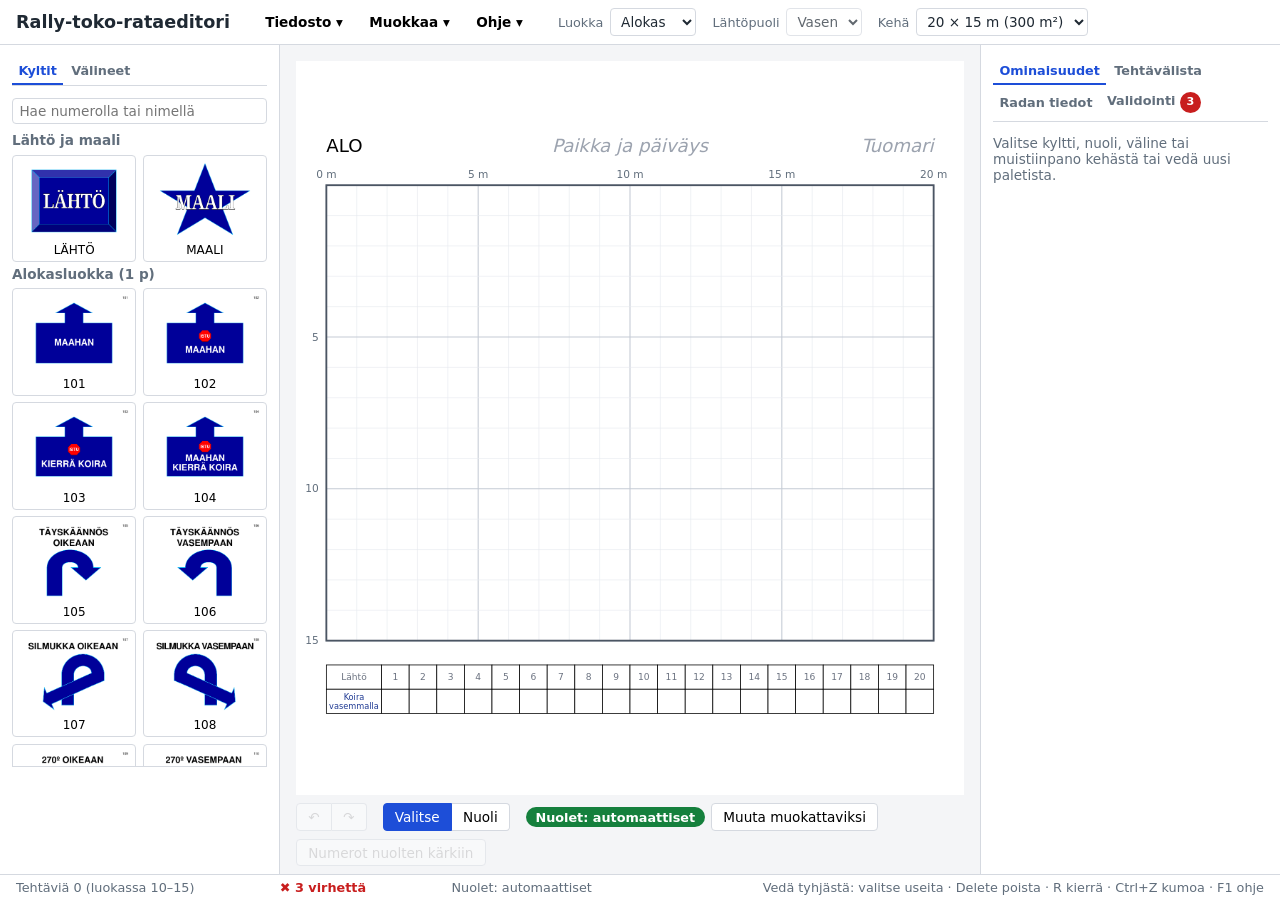
<file: index.html>
<!doctype html>
<html lang="fi">
<head>
  <meta charset="utf-8">
  <meta name="viewport" content="width=device-width, initial-scale=1">
  <!-- Sama käytäntö kuin deploy/nginx.conf-otsakkeissa (frame-ancestors toimii vain otsakkeena);
       tarvitaan GitHub Pagesissa, joka ei salli omia HTTP-otsakkeita. -->
  <meta http-equiv="Content-Security-Policy" content="default-src 'self'; script-src 'self'; style-src 'self'; img-src 'self' data: blob:; connect-src 'self'; object-src 'none'; base-uri 'self'; form-action 'self'">
  <meta name="referrer" content="strict-origin-when-cross-origin">
  <title>Rally-toko-rataeditori</title>
  <link rel="stylesheet" href="styles.min.css">
  <script type="module" src="app.min.js"></script>
</head>
<body>
  <header class="topbar">
    <h1 id="app-title">Rally-toko-rataeditori</h1>
    <nav class="menubar" aria-label="Valikot">
      <div class="menu">
        <button type="button" id="menu-file" aria-haspopup="true" aria-expanded="false">Tiedosto ▾</button>
        <div role="menu" aria-labelledby="menu-file" hidden>
          <button type="button" role="menuitem" data-action="newCourse">Uusi rata</button>
          <button type="button" role="menuitem" data-action="open">Avaa… <kbd>Ctrl+O</kbd></button>
          <button type="button" role="menuitem" data-action="save">Tallenna <kbd>Ctrl+S</kbd></button>
          <button type="button" role="menuitem" data-action="saveAs">Tallenna nimellä… <kbd>Ctrl+Shift+S</kbd></button>
          <hr>
          <button type="button" role="menuitem" data-action="printPreview">Tulostusnäkymä / PDF… <kbd>Ctrl+P</kbd></button>
          <button type="button" role="menuitem" data-action="exportPng">Vie kuvana (PNG)</button>
          <button type="button" role="menuitem" data-action="exportSvg">Vie vektorikuvana (SVG)</button>
        </div>
      </div>
      <div class="menu">
        <button type="button" id="menu-edit" aria-haspopup="true" aria-expanded="false">Muokkaa ▾</button>
        <div role="menu" aria-labelledby="menu-edit" hidden>
          <button type="button" role="menuitem" data-action="undo">Kumoa <kbd>Ctrl+Z</kbd></button>
          <button type="button" role="menuitem" data-action="redo">Tee uudelleen <kbd>Ctrl+Y</kbd></button>
          <button type="button" role="menuitem" data-action="selectAll">Valitse kaikki <kbd>Ctrl+A</kbd></button>
          <button type="button" role="menuitem" data-action="deleteSelected">Poista valitut <kbd>Delete</kbd></button>
        </div>
      </div>
      <div class="menu">
        <button type="button" id="menu-help" aria-haspopup="true" aria-expanded="false">Ohje ▾</button>
        <div role="menu" aria-labelledby="menu-help" hidden>
          <button type="button" role="menuitem" data-action="help">Käyttöohje <kbd>F1</kbd></button>
          <button type="button" role="menuitem" data-action="helpShortcuts">Pikanäppäimet</button>
          <button type="button" role="menuitem" data-action="helpChecks">Editorin tarkistukset</button>
          <hr>
          <button type="button" role="menuitem" data-action="helpGeneral">Yleiset ohjeet ja kilpailun järjestäminen (1–2)</button>
          <button type="button" role="menuitem" data-action="helpRules">Radan suunnittelu (3.5)</button>
          <button type="button" role="menuitem" data-action="helpPerformance">Yleiset suoritusohjeet (4)</button>
          <button type="button" role="menuitem" data-action="helpSigns">Tehtäväkuvaukset (5)</button>
          <button type="button" role="menuitem" data-action="helpScoring">Arvostelu ja pistevähennykset (6)</button>
          <hr>
          <button type="button" role="menuitem" data-action="helpAbout">Tietoja</button>
        </div>
      </div>
    </nav>
    <input type="file" id="open-file-input" accept=".rally,application/json" hidden>
    <div class="topbar-controls">
      <label class="field inline">Luokka
        <select id="course-class"></select>
      </label>
      <label class="field inline">Lähtöpuoli
        <select id="start-side"></select>
      </label>
      <label class="field inline">Kehä
        <select id="ring-preset"></select>
      </label>
      <span id="ring-custom" class="ring-custom" hidden>
        <input id="ring-width" type="number" min="1" step="0.5" aria-label="Kehän leveys (m)"> ×
        <input id="ring-height" type="number" min="1" step="0.5" aria-label="Kehän korkeus (m)"> m
      </span>
    </div>
  </header>

  <aside id="palette" class="panel">
    <div class="tabs" role="tablist">
      <button type="button" role="tab" id="tab-signs" aria-controls="sign-panel">Kyltit</button>
      <button type="button" role="tab" id="tab-equipment" aria-controls="equipment-panel">Välineet</button>
    </div>
    <div id="sign-panel" class="palette-panel" role="tabpanel" aria-labelledby="tab-signs">
      <div id="replace-banner" class="replace-banner" role="status" hidden>
        <span id="replace-text"></span>
        <button type="button" id="replace-cancel" title="Peruuta (Esc)">Peruuta</button>
      </div>
      <input id="sign-search" type="search" placeholder="Hae numerolla tai nimellä" aria-label="Hae kylttiä">
      <div id="palette-list"></div>
      <div id="sign-info" class="sign-info" aria-live="polite"></div>
    </div>
    <div id="equipment-panel" class="palette-panel" role="tabpanel" aria-labelledby="tab-equipment" hidden>
      <div id="equipment-list"></div>
      <div id="equipment-info" class="sign-info" aria-live="polite"></div>
    </div>
  </aside>

  <main class="ring-area">
    <svg id="ring" role="application" aria-label="Kilpailukehä"></svg>
    <div id="toolbar" class="toolbar">
      <div class="tool-group" role="group" aria-label="Kumoa ja tee uudelleen">
        <button type="button" id="undo" data-action="undo" title="Kumoa (Ctrl+Z)" aria-label="Kumoa">↶</button>
        <button type="button" id="redo" data-action="redo" title="Tee uudelleen (Ctrl+Y)" aria-label="Tee uudelleen">↷</button>
      </div>
      <div class="tool-group" role="group" aria-label="Työkalu">
        <button type="button" id="tool-select" data-tool="select" title="Valitse ja siirrä (V)">Valitse</button>
        <button type="button" id="tool-arrow" data-tool="arrow" title="Piirrä nuoli (A)">Nuoli</button>
      </div>
      <span class="arrow-mode-group">
        <span id="arrow-mode" class="mode-chip"></span>
        <button type="button" id="arrow-mode-toggle"></button>
        <button type="button" id="add-missing-arrows" title="Lisää muokattava nuoli peräkkäisille kylteille, joilla sitä ei vielä ole" hidden>Lisää puuttuvat nuolet</button>
      </span>
      <button type="button" id="place-numbers" title="Siirrä numeropallot nuolten kärkien jatkeelle, jotta kärjet jäävät näkyviin">Numerot nuolten kärkiin</button>
      <span id="tool-hint" class="tool-hint" aria-live="polite"></span>
    </div>
  </main>

  <aside id="properties-panel" class="panel">
    <div class="tabs" role="tablist">
      <button type="button" role="tab" id="tab-properties" aria-controls="properties">Ominaisuudet</button>
      <button type="button" role="tab" id="tab-tasks" aria-controls="task-list">Tehtävälista</button>
      <button type="button" role="tab" id="tab-info" aria-controls="course-info">Radan tiedot</button>
      <button type="button" role="tab" id="tab-validation" aria-controls="validation">Validointi <span id="validation-badge" class="badge"></span></button>
    </div>
    <div id="properties" role="tabpanel" aria-labelledby="tab-properties"></div>
    <div id="task-list" role="tabpanel" aria-labelledby="tab-tasks" hidden></div>
    <div id="course-info" class="course-info" role="tabpanel" aria-labelledby="tab-info" hidden></div>
    <div id="validation" role="tabpanel" aria-labelledby="tab-validation" hidden></div>
  </aside>

  <aside id="help-panel" class="help-panel" aria-label="Ohje" hidden>
    <div class="help-header">
      <strong class="help-title">Ohje</strong>
      <input id="help-search" type="search" placeholder="Hae ohjeesta" aria-label="Hae ohjeesta">
      <button type="button" id="help-prev" title="Edellinen osuma (Shift+Enter)" aria-label="Edellinen osuma">‹</button>
      <button type="button" id="help-next" title="Seuraava osuma (Enter)" aria-label="Seuraava osuma">›</button>
      <button type="button" id="help-expand" aria-pressed="false" aria-label="Laajenna tai kavenna ohje">⇔</button>
      <button type="button" id="help-close" title="Sulje (Esc)" aria-label="Sulje ohje">×</button>
      <span id="help-count" class="help-count" aria-live="polite"></span>
    </div>
    <div class="help-main">
      <details class="help-toc" open>
        <summary>Sisällys</summary>
        <nav id="help-toc" aria-label="Ohjeen sisällys"></nav>
      </details>
      <article id="help-content" class="help-content" tabindex="-1"></article>
    </div>
  </aside>

  <div id="toasts" class="toasts" aria-live="polite"></div>
  <section id="print-preview" class="print-preview" aria-label="Tulostusnäkymä" hidden>
    <div class="preview-toolbar">
      <strong>Tulostusnäkymä (A4 vaaka)</strong>
      <span class="print-options"></span>
      <button type="button" id="print-print" title="Tulosta tai tallenna PDF:nä selaimen tulostusikkunasta">Tulosta / PDF</button>
      <button type="button" id="print-png">Vie PNG</button>
      <button type="button" id="print-svg">Vie SVG</button>
      <button type="button" id="print-close" title="Sulje (Esc)">Sulje</button>
    </div>
    <div class="sheet-holder"></div>
  </section>
  <footer class="statusbar">
    <span id="status-tasks"></span>
    <span id="status-validation"></span>
    <span id="status-arrows"></span>
    <span id="status-saved"></span>
    <span class="shortcuts" title="Delete poista · R kierrä · nuolinäppäimet siirtävät (Shift = 1 m) · Alt+↑/↓ järjestys · V valitse · A nuoli · Shift+klikkaus lisää valintaan · Ctrl+A valitse kaikki · Esc peruuta · F1 ohje">Vedä tyhjästä: valitse useita · Delete poista · R kierrä · Ctrl+Z kumoa · F1 ohje</span>
  </footer>
</body>
</html>
</file>
<file: styles.min.css>
:root{--bg: #f4f5f7;--panel: #ffffff;--border: #d5d9e0;--text: #1f2933;--muted: #616e7c;--accent: #1d4ed8;--danger: #c81e1e;--warning: #d97706;--ring-bg: #ffffff;--grid: #e6e9ee;--grid-major: #c5cbd5;--official-fill: #dee6ef;--official-orange: #ff8000;--official-orange-dark: #b85c00;--official-green: #158466;--official-brown: #7b3d00;--points-1: #ffffff;--points-2: #cfe2f3;--points-3: #ffd966;--points-4: #a9d18e;font-family:system-ui,-apple-system,Segoe UI,sans-serif;color:var(--text)}*{box-sizing:border-box}body{margin:0;height:100vh;display:grid;grid-template:"top top top" auto "left main right" 1fr "status status status" auto / 280px 1fr 300px;background:var(--bg)}h1{font-size:1.1rem;margin:0}h2{font-size:.95rem;margin:0 0 .5rem}h3{font-size:.85rem;margin:.75rem 0 .4rem;color:var(--muted)}.topbar{grid-area:top;display:flex;flex-wrap:wrap;align-items:center;gap:.5rem 1.5rem;padding:.5rem 1rem;background:var(--panel);border-bottom:1px solid var(--border)}.topbar-controls{display:flex;flex-wrap:wrap;align-items:center;gap:.5rem 1rem}.field{display:flex;flex-direction:column;gap:.2rem;font-size:.8rem;color:var(--muted)}.field.inline{flex-direction:row;align-items:center;gap:.4rem}select,input,button{font:inherit;font-size:.85rem}select,input{padding:.25rem .4rem;border:1px solid var(--border);border-radius:4px;background:#fff;color:var(--text)}.ring-custom input{width:4.5rem}.ring-custom{font-size:.85rem}.panel{padding:.75rem;background:var(--panel);overflow-y:auto;min-height:0}#palette{grid-area:left;border-right:1px solid var(--border);display:flex;flex-direction:column;overflow:hidden}#sign-search{margin-bottom:.25rem}.palette-panel{display:flex;flex-direction:column;flex:1;min-height:0}.palette-panel[hidden]{display:none}#equipment-list{flex:1;overflow-y:auto}#properties-panel{overflow-x:hidden}#properties-panel{grid-area:right;border-left:1px solid var(--border)}#sign-search{width:100%}#palette-list{flex:1;overflow-y:auto;min-height:0}.palette-grid{display:grid;grid-template-columns:repeat(2,1fr);gap:.4rem}.palette-item{display:flex;flex-direction:column;align-items:center;gap:.15rem;padding:.25rem;border:1px solid var(--border);border-radius:4px;background:#fff;cursor:grab;touch-action:none;font-size:.75rem}.palette-item:hover,.palette-item:focus-visible{border-color:var(--accent);outline:none}.palette-item img{width:100%;height:auto;pointer-events:none}.sign-info{border-top:1px solid var(--border);padding-top:.5rem;font-size:.8rem;min-height:6rem}.sign-info p{margin:.3rem 0 0;color:var(--muted)}.drag-ghost{position:fixed;width:110px;transform:translate(-50%,-50%);opacity:.85;pointer-events:none;z-index:10}.ring-area{grid-area:main;padding:1rem 1rem .5rem;min-width:0;min-height:0;display:flex;flex-direction:column;gap:.5rem}#ring{flex:1;width:100%;min-height:0;touch-action:none;user-select:none}#ring.tool-arrow{cursor:crosshair}.ring-border{fill:var(--ring-bg);fill-opacity:0;stroke:#4b5563;stroke-width:.06}.grid{pointer-events:none}.grid-line{stroke:var(--grid);stroke-width:.02}.grid-line.major{stroke:var(--grid-major);stroke-width:.035}.grid-label{font-size:.35px;fill:var(--muted);text-anchor:middle}.grid-label.vertical{text-anchor:end}#ring{background:var(--ring-bg)}.sign{cursor:move}.sign-frame{fill:none;stroke:#1f3a93;stroke-width:.025}.sign.selected .sign-frame{stroke:var(--accent);stroke-dasharray:.15 .08}.sign.has-warning .sign-frame{stroke:var(--warning);stroke-width:.06}.sign.has-error .sign-frame,.sign.not-allowed .sign-frame{stroke:var(--danger);stroke-width:.08}.rotate-stem{stroke:var(--accent);stroke-width:.04}.rotate-handle{fill:#fff;stroke:var(--accent);stroke-width:.06;cursor:grab}#properties .hint{color:var(--muted);font-size:.85rem}.properties-image{width:100%;border:1px solid var(--border);border-radius:4px}#selected-name{color:var(--text);font-size:.95rem}.properties-meta,.properties-position{font-size:.8rem;color:var(--muted)}#selected-description{font-size:.85rem;line-height:1.4}p.warning{color:var(--danger);font-size:.85rem;font-weight:600}.button-row{display:flex;flex-wrap:wrap;gap:.4rem;margin-top:.6rem}button{padding:.3rem .7rem;border:1px solid var(--border);border-radius:4px;background:#fff;cursor:pointer}button:hover{border-color:var(--accent)}button.danger{color:var(--danger)}#selected-rotation{width:6rem}.statusbar{grid-area:status;display:flex;flex-wrap:wrap;justify-content:space-between;gap:.25rem 1rem;padding:.3rem 1rem;font-size:.8rem;background:var(--panel);border-top:1px solid var(--border);color:var(--muted)}.toolbar{display:flex;flex-wrap:wrap;align-items:center;gap:.5rem 1rem}.tool-group{display:inline-flex}.tool-group button{border-radius:0}.tool-group button:first-child{border-radius:4px 0 0 4px}.tool-group button:last-child{border-radius:0 4px 4px 0;border-left:none}button[aria-pressed=true]{background:var(--accent);border-color:var(--accent);color:#fff}button:disabled{opacity:.45;cursor:default}.tool-hint{font-size:.8rem;color:var(--muted)}.tabs{display:flex;flex-wrap:wrap;gap:.1rem;border-bottom:1px solid var(--border);margin-bottom:.75rem}.tabs [role=tab]{border:none;border-bottom:2px solid transparent;border-radius:0;background:none;padding:.35rem .4rem;font-weight:600;font-size:.8rem;color:var(--muted);white-space:nowrap}.tabs [role=tab][aria-selected=true]{color:var(--accent);border-bottom-color:var(--accent)}.field-row{display:flex;gap:.75rem}.field-row input{width:6rem}.task-list{list-style:none;margin:0;padding:0;font-size:.85rem}.task-list li{display:flex;align-items:center;gap:.4rem;padding:.3rem .25rem;border-bottom:1px solid var(--grid);cursor:grab}.task-list li.selected{background:#e8efff}.task-list li.drop-target{box-shadow:inset 0 2px 0 var(--accent)}.task-number{min-width:1.6rem;height:1.6rem;display:inline-grid;place-items:center;border-radius:50%;background:#111;color:#fff;font-weight:700;font-size:.75rem}.task-number:empty{background:none}.task-name{flex:1}.task-list button{padding:.1rem .35rem;font-size:.7rem}.number{cursor:move}.number-ball{fill:var(--official-fill);stroke:#000;stroke-width:.03}.number-text{fill:#000;font-size:.42px;font-weight:700;text-anchor:middle;dominant-baseline:central;pointer-events:none}.side-ball{pointer-events:none}.number.side-right .number-ball{fill:var(--points-4)}.number-half{fill:var(--points-4);pointer-events:none}.number-outline{fill:none;stroke:#000;stroke-width:.03;pointer-events:none}.number-text.side-change{font-size:.27px}.auto-arrow{fill:none;stroke:#111;stroke-width:.04;pointer-events:none}.arrow{cursor:move}.arrow-line{fill:none;stroke:#374151;stroke-width:.07;pointer-events:none}.arrow-hit{fill:none;stroke:transparent;stroke-width:.5}.arrow.selected .arrow-line{stroke:var(--accent)}.arrowhead{fill:#374151}.arrowhead.auto{fill:#111}.arrowhead.selected{fill:var(--accent)}.point-handle{fill:#fff;stroke:var(--accent);stroke-width:.05;cursor:grab}.draft-arrow{fill:none;stroke:var(--accent);stroke-width:.06;stroke-dasharray:.2 .1;pointer-events:none}.draft-point{fill:var(--accent);pointer-events:none}.equipment-icon{width:64px;height:64px;pointer-events:none}svg.drag-ghost{width:70px;height:70px}.equipment{cursor:move}.equipment-hit{fill:transparent}.equipment.group-selected .equipment-hit{fill:#1d4ed814;stroke:var(--accent);stroke-width:.03;stroke-dasharray:.06 .06}.equipment.selected .equipment-hit{fill:#1d4ed81f;stroke:var(--accent);stroke-width:.04;stroke-dasharray:.1 .06}.cone-body{fill:#f97316;stroke:#9a3412;stroke-width:.02}.cone-base{fill:#fb923c;stroke:#9a3412;stroke-width:.02}.cone-stripe{stroke:#fff;stroke-width:.06}.call-ring{fill:none;stroke:var(--accent);stroke-width:.05;stroke-dasharray:.12 .06}.jump-bar{fill:#fde047;stroke:#1f2933;stroke-width:.02}.jump-post{fill:#1f2933}.lure-bowl{fill:#e7e5e4;stroke:#57534e;stroke-width:.03}.lure-hole{fill:#57534e}.note{cursor:move}.note-box{fill:#fef9c3;stroke:#ca8a04;stroke-width:.03}.note.selected .note-box{stroke:var(--accent);stroke-width:.06}.note-text{font-size:.4px;fill:#422006}textarea{font:inherit;font-size:.85rem;padding:.3rem .4rem;border:1px solid var(--border);border-radius:4px;resize:vertical;color:var(--text)}.linked-signs{border:1px solid var(--border);border-radius:4px;padding:.4rem .6rem;margin:.5rem 0;font-size:.85rem}.linked-signs legend{font-size:.8rem;color:var(--muted);padding:0 .25rem}.checkbox{display:flex;align-items:center;gap:.35rem;padding:.15rem 0}.official-cone,.official-cone-large{fill:var(--official-orange);stroke:var(--official-orange-dark);stroke-width:.02}.official-jump{fill:var(--official-brown);stroke:#000;stroke-width:.02}.official-lure{fill:var(--official-green);stroke:#0b4d3b;stroke-width:.02}.official-box{fill:var(--official-fill);stroke:#000;stroke-width:.03}.official-box-text{font-size:.34px;text-anchor:middle;fill:#000}.marker{cursor:move}.marker.selected .official-box,.marker.selected .number-ball{stroke:var(--accent);stroke-width:.06}.sheet-header{font-size:.6px;fill:#000}#sheet-layer{pointer-events:none}#sheet-header text,#summary g.summary-cell[data-number="0"]{pointer-events:auto;cursor:pointer}.sheet-header.hint{fill:#9ca3af;font-style:italic}.summary-value-text.summary-side{font-size:.27px;fill:var(--accent-dark, #1f3a93)}.summary-head,.summary-value{fill:#fff;stroke:#000;stroke-width:.025}.summary.colored .points-1 .summary-value{fill:var(--points-1)}.summary.colored .points-2 .summary-value{fill:var(--points-2)}.summary.colored .points-3 .summary-value{fill:var(--points-3)}.summary.colored .points-4 .summary-value{fill:var(--points-4)}.summary-head-text{font-size:.3px;fill:#6b7280;text-anchor:middle;dominant-baseline:central}.summary-value-text{font-size:.32px;fill:#000;text-anchor:middle;dominant-baseline:central}.course-info{display:flex;flex-direction:column;gap:.5rem}.course-info input:not([type=checkbox]),.course-info textarea{width:100%}.course-info[hidden]{display:none}.palette-group h3:first-child{margin-top:.25rem}.menubar{display:flex;gap:.25rem}.menu{position:relative}.menu>button{border:none;background:none;font-weight:600}.menu>button[aria-expanded=true],.menu>button:hover{background:var(--bg)}.menu [role=menu]{position:absolute;top:100%;left:0;z-index:20;min-width:17rem;display:flex;flex-direction:column;padding:.25rem;background:var(--panel);border:1px solid var(--border);border-radius:6px;box-shadow:0 6px 18px #0000001f}.menu [role=menu][hidden]{display:none}.menu [role=menuitem]{display:flex;justify-content:space-between;gap:1rem;border:none;text-align:left;background:none;white-space:nowrap}.menu [role=menuitem]:hover,.menu [role=menuitem]:focus-visible{background:var(--bg);outline:none}kbd{font:inherit;font-size:.75rem;color:var(--muted)}#status-saved{color:var(--danger)}.toasts{position:fixed;left:calc(280px + 1.5rem);bottom:7rem;z-index:30;display:flex;flex-direction:column;gap:.4rem;align-items:flex-start;pointer-events:none}.toast{display:flex;align-items:center;gap:.6rem;padding:.5rem .75rem;border-radius:6px;pointer-events:auto;background:#1f2933;color:#fff;font-size:.85rem;box-shadow:0 6px 18px #0003}.toast.error{background:var(--danger)}.toast button{padding:.15rem .5rem;font-size:.8rem}.toast .toast-close{background:none;border:none;color:inherit;font-size:1rem}body.drop-target #ring{outline:3px dashed var(--accent);outline-offset:-6px}.badge{display:inline-block;min-width:1.3rem;padding:0 .3rem;border-radius:999px;font-size:.7rem;line-height:1.3rem;text-align:center;color:#fff}.badge.error{background:var(--danger)}.badge.warning{background:var(--warning)}.badge.ok{background:#15803d}#status-validation.error{color:var(--danger);font-weight:600}.validation-ok{color:#15803d;font-weight:600}.issues{list-style:none;margin:0;padding:0;display:flex;flex-direction:column;gap:.4rem}.issue{display:grid;grid-template-columns:auto 1fr;gap:.1rem .5rem;padding:.4rem .5rem;border-left:4px solid;border-radius:4px;font-size:.82rem;background:var(--bg)}.issue.error{border-color:var(--danger)}.issue.warning{border-color:var(--warning)}.issue.selectable{cursor:pointer}.issue.selectable:hover,.issue.selectable:focus-visible{background:#e8efff;outline:none}.issue-rule{grid-row:span 2;font-weight:700;font-size:.75rem}.issue.error .issue-rule{color:var(--danger)}.issue.warning .issue-rule{color:var(--warning)}.issue-ref{font-size:.72rem;color:var(--muted)}.menu [role=menu] hr{width:100%;border:none;border-top:1px solid var(--border);margin:.25rem 0}.print-preview{position:fixed;inset:0;z-index:40;display:flex;flex-direction:column;background:#525659}.print-preview[hidden]{display:none}.preview-toolbar{display:flex;flex-wrap:wrap;align-items:center;gap:.5rem 1rem;padding:.5rem 1rem;background:var(--panel)}.print-options{display:flex;gap:.75rem;font-size:.85rem}.sheet-holder{flex:1;min-height:0;display:flex;align-items:center;justify-content:center;padding:1rem;overflow:auto}.sheet-holder svg{width:auto;height:auto;max-width:100%;max-height:100%;aspect-ratio:297 / 210;background:#fff;box-shadow:0 4px 24px #0006}@page{size:A4 landscape;margin:0}@media print{body{display:block;height:auto;background:#fff}body>:not(#print-preview){display:none!important}.print-preview{position:static;background:#fff}.preview-toolbar{display:none}.sheet-holder{padding:0;display:block;width:297mm;height:210mm;overflow:hidden}.sheet-holder svg{display:block;width:297mm;height:210mm;max-width:none;max-height:none;box-shadow:none}}.replace-banner{display:flex;align-items:center;gap:.5rem;justify-content:space-between;margin-bottom:.4rem;padding:.4rem .5rem;border-radius:4px;background:#fff7e6;border:1px solid var(--warning);font-size:.8rem}.replace-banner[hidden]{display:none}#sign-panel.replacing .palette-item{border-color:var(--warning)}#sign-panel.replacing .palette-item:hover,#sign-panel.replacing .palette-item:focus-visible{background:#fff7e6}.replace-sign select{width:100%;margin-bottom:.4rem}#selection-box{fill:#1d4ed814;stroke:var(--accent);stroke-width:.04;stroke-dasharray:.15 .1;pointer-events:none}.sign.multi-selected .sign-frame{stroke:var(--accent);stroke-width:.06;stroke-dasharray:.15 .08}.equipment.multi-selected .equipment-hit{fill:#1d4ed81f;stroke:var(--accent);stroke-width:.04;stroke-dasharray:.1 .06}.note.multi-selected .note-box,.marker.multi-selected .official-box,.marker.multi-selected .number-ball{stroke:var(--accent);stroke-width:.06}.arrow.multi-selected .arrow-line{stroke:var(--accent)}.arrow.generated .arrow-line{stroke:#b45309}.arrow-mode-group{display:inline-flex;align-items:center;gap:.4rem}.mode-chip{padding:.15rem .6rem;border-radius:999px;font-size:.8rem;font-weight:600;color:#fff}.mode-chip[data-mode=auto]{background:#15803d}.mode-chip[data-mode=manual]{background:#b45309}#status-arrows[data-mode=manual]{color:#b45309}.statusbar>span{white-space:nowrap}body.help-open{grid-template:"top top top help" auto "left main right help" 1fr "status status status help" auto / 280px 1fr 300px var(--help-width, 440px)}body.help-open.help-wide{grid-template:"top top help" auto "left main help" 1fr "status status help" auto / 280px 1fr min(820px,52vw)}body.help-open.help-wide #properties-panel{display:none}.help-panel{grid-area:help;display:flex;flex-direction:column;min-height:0;min-width:0;background:var(--panel);border-left:1px solid var(--border);font-size:.85rem}.help-panel[hidden]{display:none}.help-header{display:flex;flex-wrap:wrap;align-items:center;gap:.35rem;padding:.5rem .75rem;border-bottom:1px solid var(--border)}.help-title{margin-right:.25rem}#help-search{flex:1;min-width:8rem}.help-header button{min-width:1.9rem;padding:.2rem .4rem}#help-expand[aria-pressed=true]{background:#e8efff;border-color:var(--accent)}.help-count{flex-basis:100%;min-height:1em;font-size:.75rem;color:var(--muted)}.help-count:empty{display:none}.help-main{flex:1;min-height:0;display:flex;flex-direction:column}.help-toc{max-height:35%;overflow-y:auto;padding:.4rem .75rem;border-bottom:1px solid var(--border);background:var(--bg)}.help-toc summary{cursor:pointer;font-weight:600;font-size:.8rem}.help-toc nav{display:flex;flex-direction:column;padding-top:.25rem}.help-toc a{padding:.1rem .3rem;border-radius:3px;color:var(--text);text-decoration:none;font-size:.78rem}.help-toc a:hover{background:#e8efff}.help-toc a.active{background:#dbe6ff;font-weight:600}.help-toc a[hidden]{display:none}.help-toc a[data-count]:not([data-count=""]):after{content:" (" attr(data-count) ")";color:var(--accent)}.help-toc .toc-h2{font-weight:700;margin-top:.3rem}.help-toc .toc-h3{padding-left:.8rem}.help-toc .toc-h4{padding-left:1.6rem}.help-toc .toc-h5{padding-left:2.4rem;color:var(--muted)}body.help-wide .help-main{flex-direction:row}body.help-wide .help-toc{max-height:none;width:16rem;flex-shrink:0;border-bottom:none;border-right:1px solid var(--border)}.help-content{flex:1;min-height:0;overflow-y:auto;padding:.5rem 1rem 50vh;line-height:1.45;outline:none}.help-content h2{font-size:1.05rem;margin:1.5rem 0 .5rem;padding-bottom:.25rem;border-bottom:2px solid var(--accent)}.help-content h2:first-child{margin-top:.5rem}.help-content h3{font-size:.95rem;margin:1.1rem 0 .4rem;color:var(--text)}.help-content h4{font-size:.88rem;margin:.9rem 0 .3rem}.help-content h5{font-size:.85rem;margin:.8rem 0 .3rem;color:var(--muted)}.help-content :is(h2,h3,h4,h5){scroll-margin-top:.5rem}.help-content p,.help-content ul{margin:.3rem 0 .5rem}.help-content ul{padding-left:1.2rem}.help-content li{margin:.15rem 0}.help-content table{border-collapse:collapse;margin:.4rem 0 .8rem;font-size:.8rem}.help-content th,.help-content td{border:1px solid var(--border);padding:.25rem .45rem;text-align:left;vertical-align:top}.help-content th{background:var(--bg)}.help-content figure{margin:.5rem 0}.help-content figure img{max-width:100%;height:auto;border:1px solid var(--border);background:#fff}.help-content kbd,.menu kbd{font-family:inherit}.help-content kbd{padding:0 .3rem;border:1px solid var(--border);border-radius:3px;background:var(--bg);font-size:.78rem}.help-subhead{font-weight:700;margin-top:.8rem!important}.help-source{font-size:.78rem;color:var(--muted)}.help-error{color:var(--danger)}.help-sign{display:grid;grid-template-columns:64px 1fr;gap:.6rem;padding:.4rem 0;border-bottom:1px solid var(--border);scroll-margin-top:.5rem}.help-sign img{width:64px;height:auto;border:1px solid var(--border);background:#fff}.help-sign strong{display:block}.help-sign-meta{font-size:.75rem;color:var(--muted)}.help-sign p{margin:.2rem 0 0}.help-content mark{background:#fde68a;color:inherit;border-radius:2px}.help-content mark.current{background:#f59e0b;outline:2px solid #b45309}.help-flash{animation:help-flash 1.6s ease-out}@keyframes help-flash{0%{background:#fde68a}to{background:transparent}}.help-link{color:var(--accent)}.sign-help-link{display:inline-block;margin-top:.2rem;font-size:.78rem}
</file>
